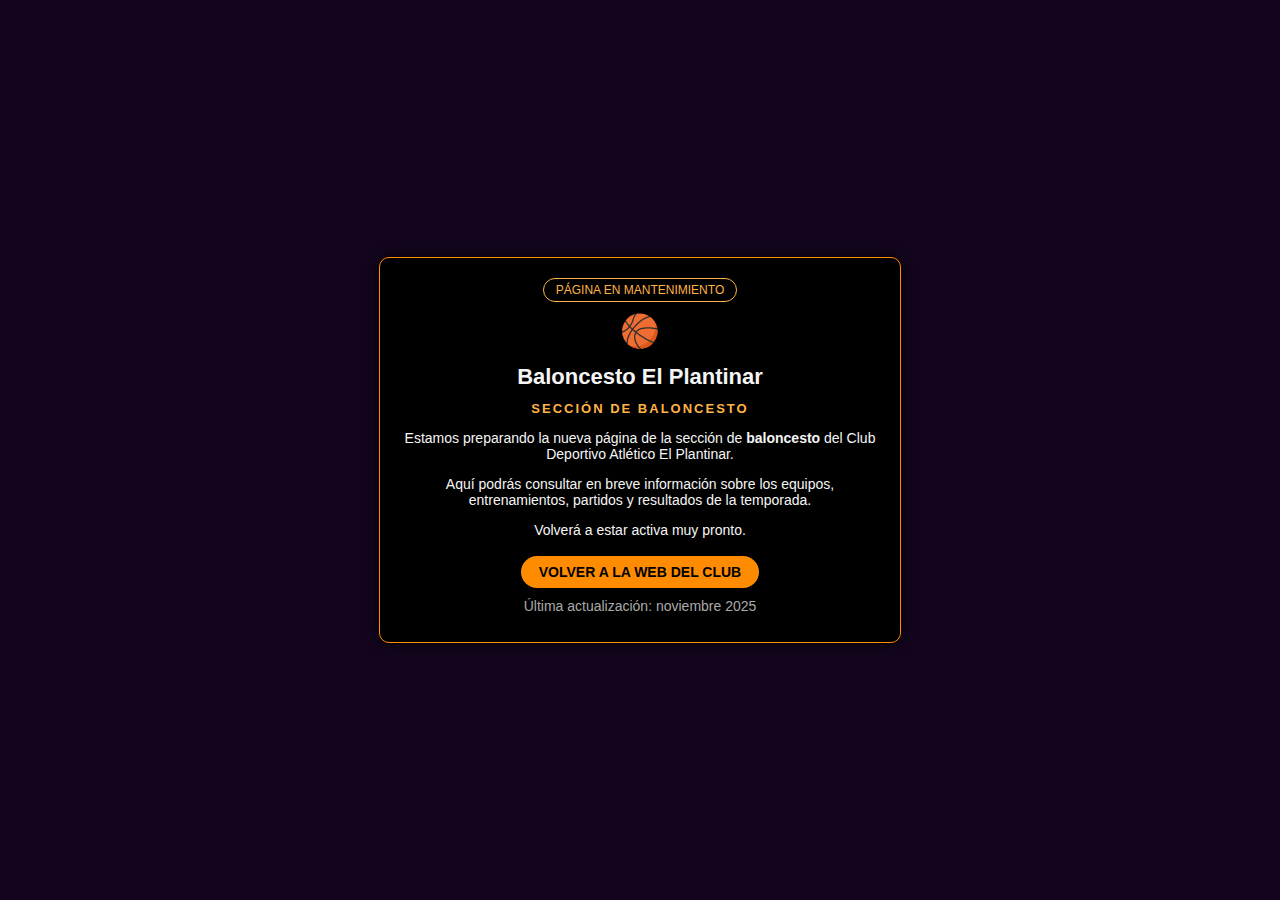
<file: deportes/baloncesto.html>
<!doctype html>
<html lang="es">
<head>
  <meta charset="utf-8">
  <title>Baloncesto El Plantinar - Página en mantenimiento</title>
  <meta name="viewport" content="width=device-width, initial-scale=1">

  <style>
    body {
      min-height: 100vh; /* ajustado al 100% pantalla */
      margin: 0;
      background-color: #12051d; 
      font-family: Arial, sans-serif;
      display: flex;
      align-items: center;
      justify-content: center;
    }

    .caja-mantenimiento-baloncesto {
      background-color: #000000;
      border: 1px solid #ff8c00;
      border-radius: 10px;
      padding: 20px;
      max-width: 480px;
      width: 90%;
      text-align: center;
      box-shadow: 0 0 15px rgba(0, 0, 0, 0.8);
    }
    
    h1 {
      color: #f5f5f5;
    }

    p{
      color: #f5f5f5
    }

    .estado-baloncesto {
      display: inline-block;
      font-size: 12px;
      padding: 4px 12px;
      border-radius: 20px;
      border: 1px solid #ffb347;
      color: #ffb347;
      margin-bottom: 10px;
      text-transform: uppercase;
    }

    .emoji-deporte {
      font-size: 32px;
      margin-bottom: 5px;
    }

    .caja-mantenimiento-baloncesto h1 {
      font-size: 22px;
      margin-bottom: 5px;
    }

    .caja-mantenimiento-baloncesto h2 {
      font-size: 13px;
      text-transform: uppercase;
      letter-spacing: 2px;
      color: #ffb347;
      margin-bottom: 12px;
    }

    .caja-mantenimiento-baloncesto p {
      font-size: 14px;
      margin-bottom: 8px;
    }

    .small-text {
      font-size: 11px;
      color: #aaaaaa;
      margin-top: 10px;
    }

    .btn-volver-baloncesto {
      display: inline-block;
      margin-top: 10px;
      background-color: #ff8c00;
      color: #000000;
      border: none;
      padding: 8px 18px;
      font-size: 14px;
      border-radius: 20px;
      text-transform: uppercase;
      font-weight: 600;
      text-decoration: none;
      cursor: pointer;
    }

    .btn-volver-baloncesto:hover {
      background-color: #ffb347;
      color: #000000;
    }
  </style>
</head>
<body>

  <main class="caja-mantenimiento-baloncesto">
    <div class="estado-baloncesto">Página en mantenimiento</div>

    <div class="emoji-deporte">
      🏀
    </div>

    <h1>Baloncesto El Plantinar</h1>
    <h2>Sección de baloncesto</h2>

    <p>
      Estamos preparando la nueva página de la sección de <strong>baloncesto</strong>
      del Club Deportivo Atlético El Plantinar.
    </p>
    <p>
      Aquí podrás consultar en breve información sobre los equipos, entrenamientos,
      partidos y resultados de la temporada.
    </p>
    <p>
      Volverá a estar activa muy pronto.
    </p>

    <a href="../index.html" class="btn-volver-baloncesto">
      Volver a la web del club
    </a>

    <p class="small-text">
      Última actualización: noviembre 2025
    </p>
  </main>
</body>
</html>
</file>
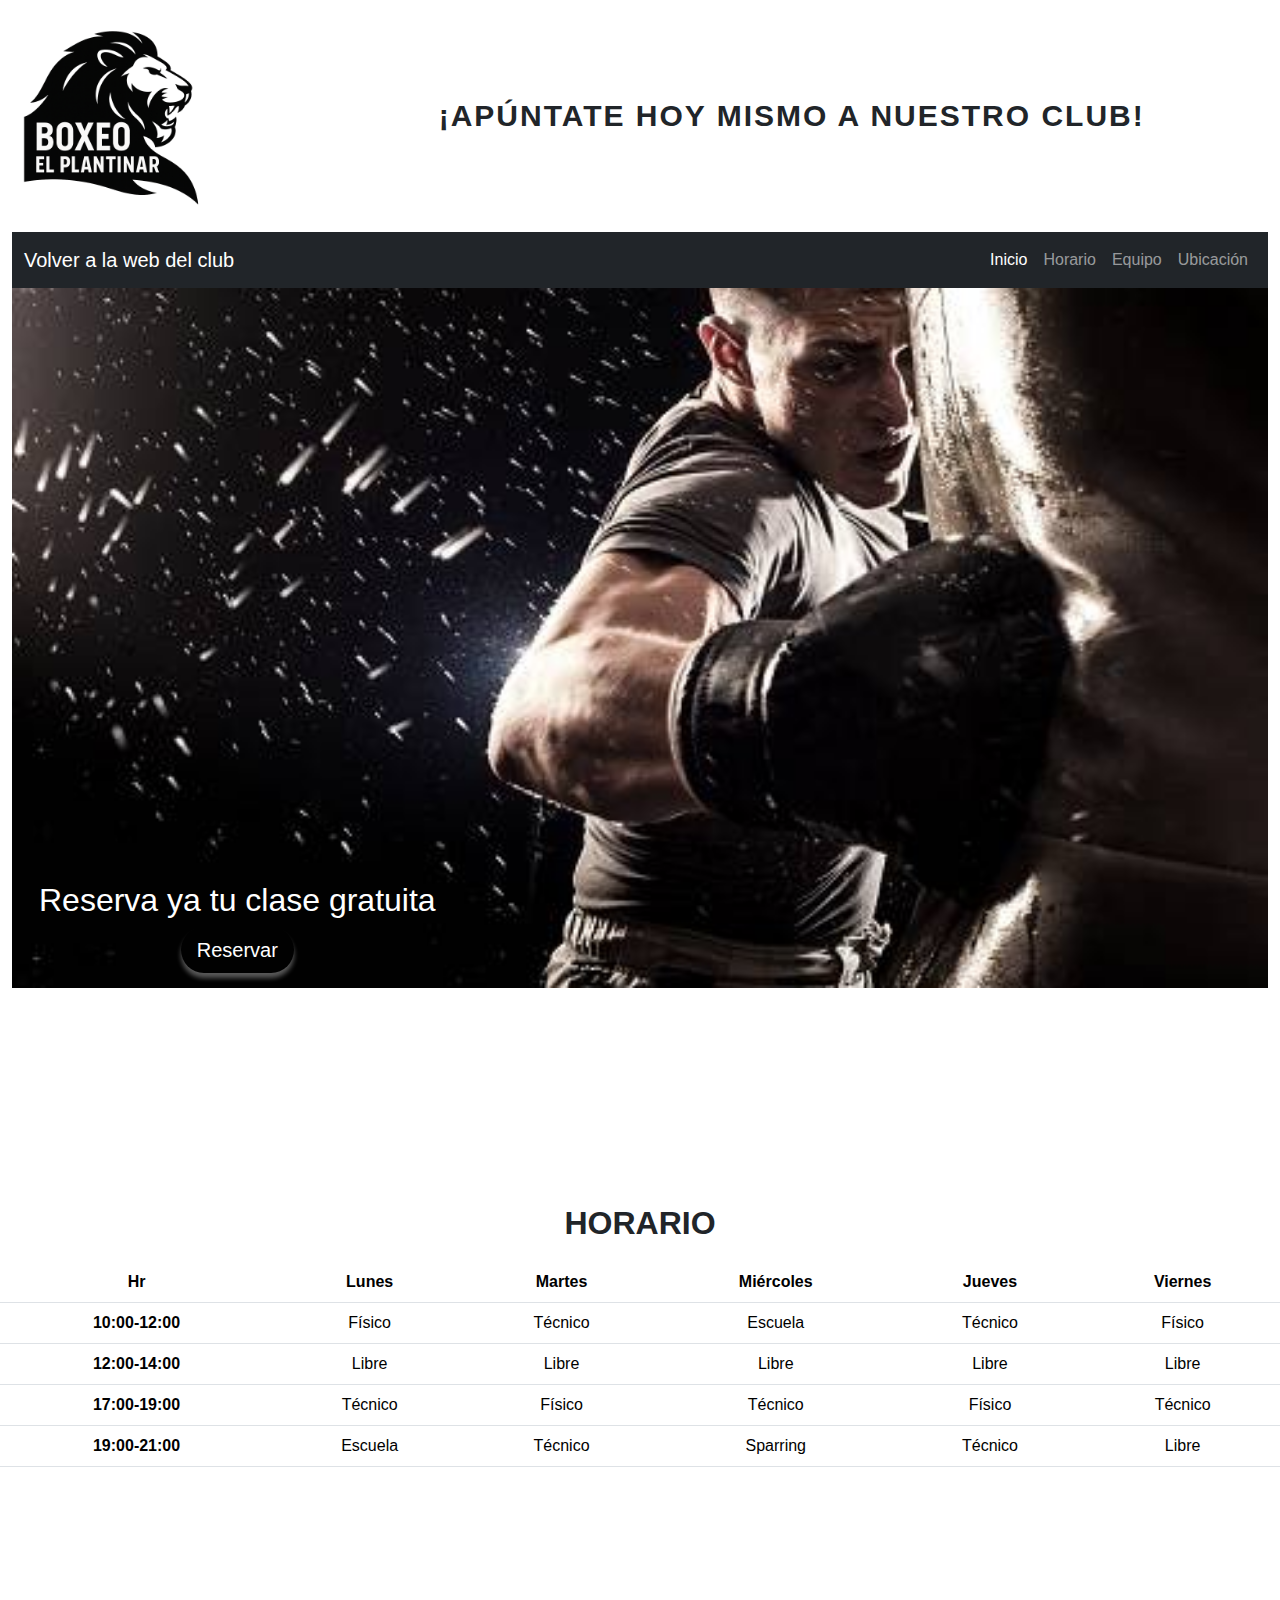
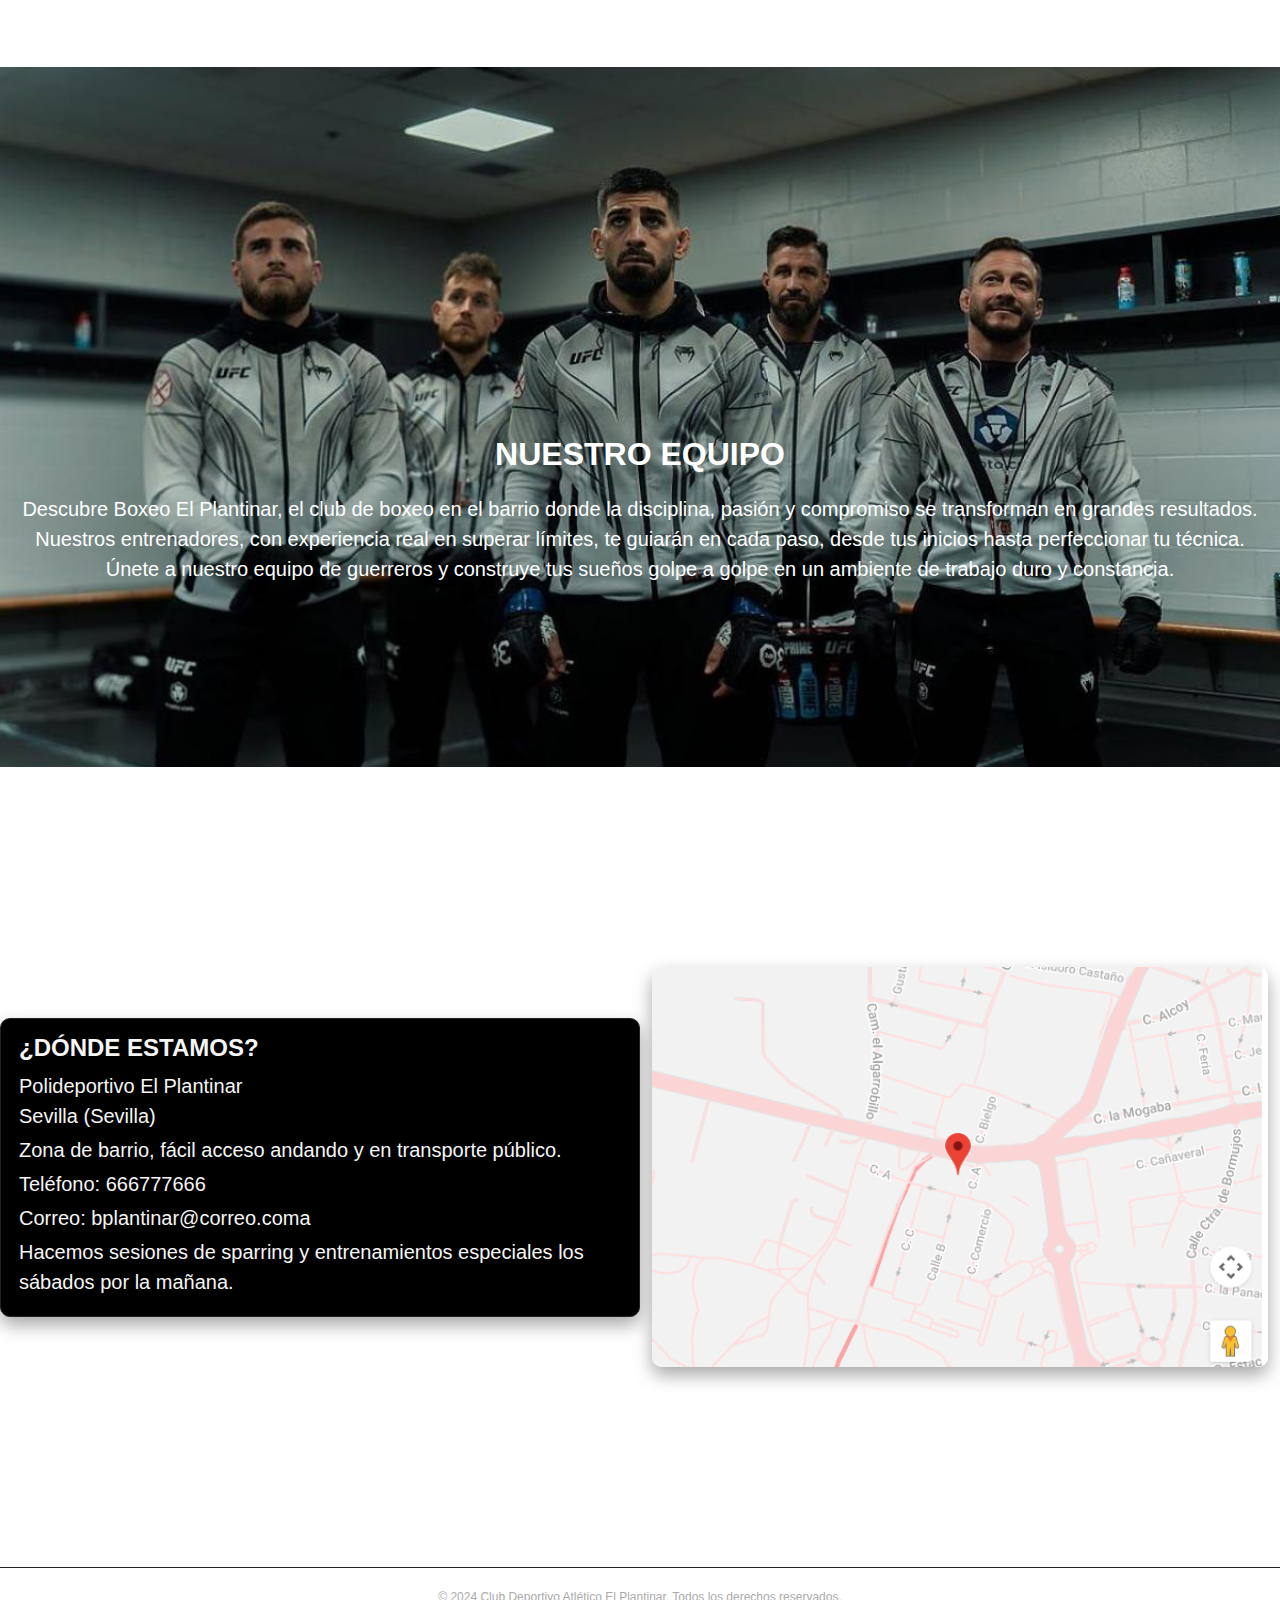
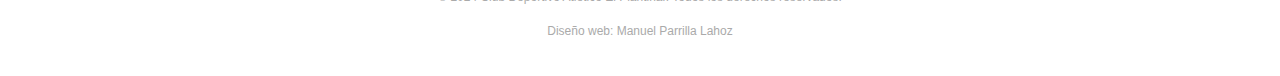
<file: deportes/boxeo.html>
<!DOCTYPE html>
<html lang="es">
  <head>
    <meta charset="utf-8" />
    <title>Boxeo El Plantinar - Página del Club</title>
    <meta name="viewport" content="width=device-width, initial-scale=1" />

    <link
      href="https://cdn.jsdelivr.net/npm/bootstrap@5.3.3/dist/css/bootstrap.min.css"
      rel="stylesheet"
    />
    <style>
      body {
        background: white;
        font-family: "Bebas Neue", sans-serif;
      }
      .logo {
        width: 200px;
        height: auto;
      }
      .titulo-header {
        font-size: 30px;
        text-transform: uppercase;
        letter-spacing: 2px;
        font-weight: 600;
      }
      .navbar-brand:hover {
        transform: translateY(-1px);

      }

      .fondo-inicio {
        background-image: url("../img/fondo-inicio-boxeo.jpg");
        background-size: cover;
        background-position: center;
        background-repeat: no-repeat;
        min-height: 700px;
        display: flex;
        align-items: center;
        justify-content: center;
        text-align: center;
        position: relative;
        color: white;
      }
      .equipo {
        margin-top: 200px;
        margin-bottom: 200px;
        background-image: url("../img/equipo.jpg");
        background-size: cover;
        background-position: center;
        background-repeat: no-repeat;
        min-height: 700px;
        display: flex;
        align-items: center;
        justify-content: center;
        text-align: center;
        position: relative;
        color: white;
      }
      .equipo h2 {
        font-weight: 600;
        text-transform: uppercase;
        margin-top: 200px;
        margin-bottom: 20px;
      }
      .equipo p {
        font-size: 20px;
        font-weight: 300;
      }

      .texto-inicio {
        margin-top: auto;
        margin-right: auto;
        padding: 15px;
      }
      .btn {
        background: transparent;
        border-radius: 999px;
        border: none;
        box-shadow: 0 5px 5px rgba(255, 255, 255, 0.35);
      }

      .btn:hover {
        background:darkslategray;
      }

      .tabla-horario h2 {
        text-align: center;
        font-weight: 600;
        text-transform: uppercase;
        margin-top: 200px;
        margin-bottom: 20px;
      }
      .caja-ubicacion {
        background-color: #000;
        color: #f5f5f5;
        border: 1px solid #222;
        border-radius: 10px;
        padding: 15px 18px;
        box-shadow: 0 8px 18px rgba(0, 0, 0, 0.35);
      }

      .caja-ubicacion h2,
      .caja-ubicacion h3 {
        font-size: 24px;
        font-weight: 600;
        margin-bottom: 8px;
        text-transform: uppercase;
      }

      .caja-ubicacion p {
        font-size: 20px;
        margin-bottom: 4px;
      }

      .ubicacion-img {
        width: 100%;
        height: 400px;
        object-fit: cover;
        border-radius: 10px;
        box-shadow: 0 8px 18px rgba(0, 0, 0, 0.35);
      }

      .table {
        text-align: center;
      }
      .footer {
        padding: 20px;
        border-top: 1px solid #222222;
        font-size: 12px;
        color: #aaaaaa;
        text-align: center;
        margin-top: 200px;
      }
    </style>
  </head>

  <body>
    <header class="container-fluid py-3">
      <!-- py-3 es padding vertical nivel 3 -->
      <div class="row align-items-center">
        <div class="col-4">
          <img
            class="logo img-fluid"
            src="/img/boxeo-plantinar.png"
            alt="Logo club"
          />
        </div>

        <div class="col d-flex align-items-center">
          <h1 class="titulo-header mb-0">
            <!-- mb es margin bottom (me hago estas anotaciones con lo que voy aprendiendo y desconocia)-->
            ¡Apúntate hoy mismo a nuestro club!
          </h1>
        </div>
      </div>

      <div class="row mt-3">
        <!-- mt-3 = margen arriba para separar del logo -->
        <div class="col">
          <nav class="navbar navbar-expand navbar-dark bg-dark">
            <div class="container-fluid">
              <a class="navbar-brand" href="../index.html"
                >Volver a la web del club</a
              >
              <div class="collapse navbar-collapse" id="menuPrincipal">
                <ul class="navbar-nav ms-auto">
                  <!-- ms margin left, auto empuja para la derecha -->
                  <li class="nav-item">
                    <a class="nav-link active" href="#inicio">Inicio</a>
                  </li>
                  <li class="nav-item">
                    <a class="nav-link" href="#horario">Horario</a>
                  </li>
                  <li class="nav-item">
                    <a class="nav-link" href="#equipo">Equipo</a>
                  </li>
                  <li class="nav-item">
                    <a class="nav-link" href="#ubicacion">Ubicación</a>
                  </li>
                </ul>
              </div>
            </div>
          </nav>
        </div>
      </div>
      <section class="container-fluid fondo-inicio">
        <div class="texto-inicio">
          <h2 id="inicio">Reserva ya tu clase gratuita</h2>
          <button
            type="button"
            class="btn btn-primary btn-lg"
            onclick="avisarReserva()"
          >
            Reservar
          </button>
        </div>
      </section>
    </header>
    <main>
      <section class="tabla-horario">
        <table class="table table-hover">
          <h2 id="horario">Horario</h2>
          <thead>
            <tr>
              <th scope="col">Hr</th>
              <th scope="col">Lunes</th>
              <th scope="col">Martes</th>
              <th scope="col">Miércoles</th>
              <th scope="col">Jueves</th>
              <th scope="col">Viernes</th>
            </tr>
          </thead>
          <tbody>
            <tr>
              <th scope="row">10:00-12:00</th>
              <td>Físico</td>
              <td>Técnico</td>
              <td>Escuela</td>
              <td>Técnico</td>
              <td>Físico</td>
            </tr>
            <tr>
              <th scope="row">12:00-14:00</th>
              <td>Libre</td>
              <td>Libre</td>
              <td>Libre</td>
              <td>Libre</td>
              <td>Libre</td>
            </tr>
            <tr>
              <th scope="row">17:00-19:00</th>
              <td>Técnico</td>
              <td>Físico</td>
              <td>Técnico</td>
              <td>Físico</td>
              <td>Técnico</td>
            </tr>
            <tr>
              <th scope="row">19:00-21:00</th>
              <td>Escuela</td>
              <td>Técnico</td>
              <td>Sparring</td>
              <td>Técnico</td>
              <td>Libre</td>
            </tr>
          </tbody>
        </table>
      </section>
      <section class="container-fluid equipo">
        <article>
          <h2 id="equipo">Nuestro Equipo</h2>
          <p>
            Descubre Boxeo El Plantinar, el club de boxeo en el barrio donde la
            disciplina, pasión y compromiso se transforman en grandes
            resultados. Nuestros entrenadores, con experiencia real en superar
            límites, te guiarán en cada paso, desde tus inicios hasta
            perfeccionar tu técnica. Únete a nuestro equipo de guerreros y
            construye tus sueños golpe a golpe en un ambiente de trabajo duro y
            constancia.
          </p>
        </article>
      </section>
      <section id="ubicacion" class="container-fluid">
  <div class="row align-items-center">
    
    <div class="col-6 caja-ubicacion">
      <h2>¿Dónde estamos?</h2>
      <p>Polideportivo El Plantinar<br>Sevilla (Sevilla)</p>
      <p>
        Zona de barrio, fácil acceso andando y en transporte público.
      </p>
      <p>Teléfono: 666777666</p>
      <p>Correo: bplantinar@correo.coma</p>
      <p>Hacemos sesiones de sparring y entrenamientos especiales los sábados por la mañana.</p>
    </div>

    <div class="col-6 text-center">
      <img
        src="../img/ubicacion.png"
        alt="Ubicación del Club Boxeo El Plantinar"
        class="img-fluid ubicacion-img"
      >
    </div>

  </div>
</section>

    </main>
    <footer class="footer">
      <p>
        © 2024 Club Deportivo Atlético El Plantinar. Todos los derechos
        reservados.
      </p>
      <p>Diseño web: Manuel Parrilla Lahoz</p>
    </footer>
    <script>
      function avisarReserva() {
        alert(
          "En este momento no es posible reservar online. Pregunta en recepción del polideportivo o contáctanos por teléfono."
        );
      }
    </script>
    <script src="https://cdn.jsdelivr.net/npm/bootstrap@5.3.3/dist/js/bootstrap.bundle.min.js"></script>
  </body>
</html>
</file>
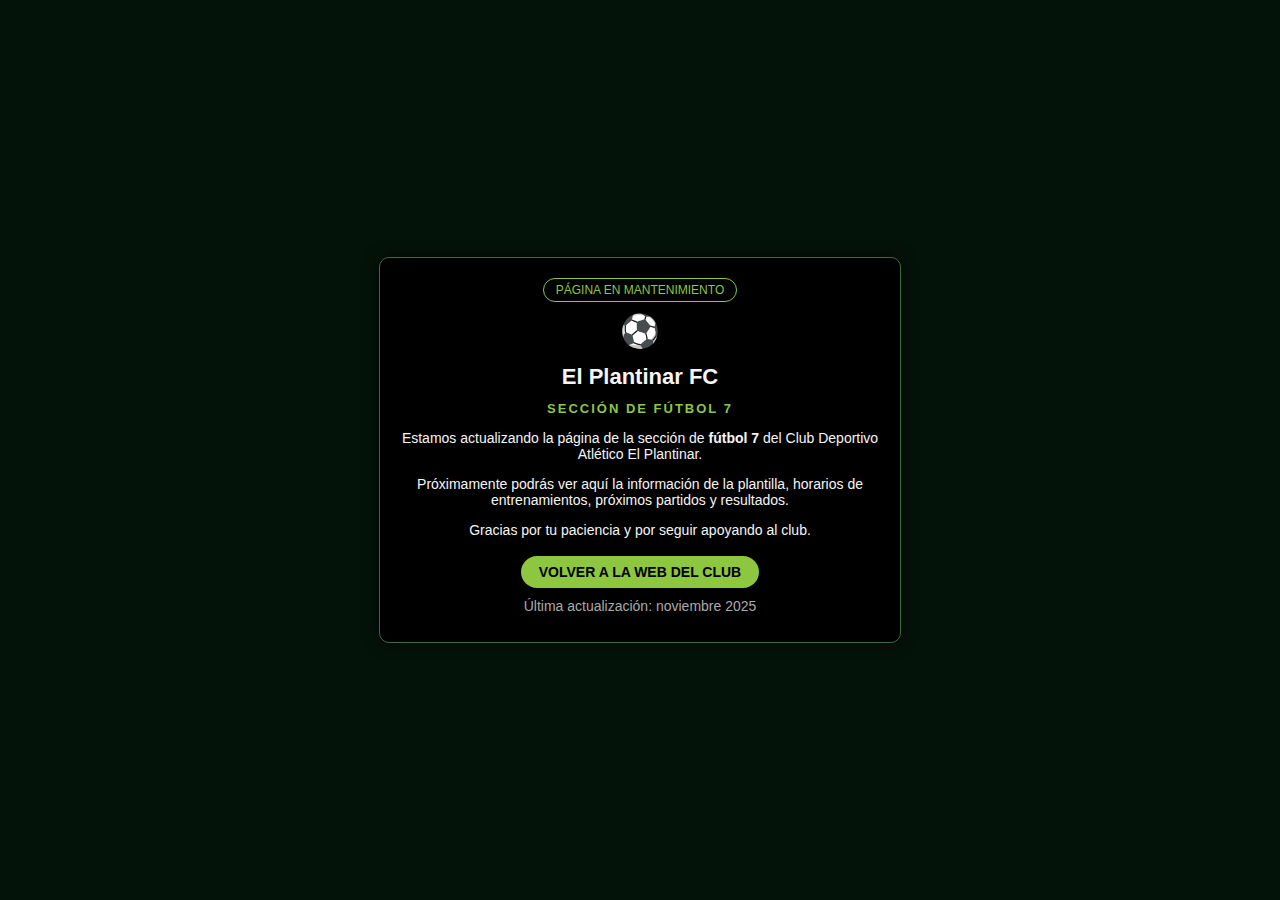
<file: deportes/futbol7.html>
<!doctype html>
<html lang="es">
<head>
  <meta charset="utf-8">
  <title>El Plantinar FC - Página en mantenimiento</title>
  <meta name="viewport" content="width=device-width, initial-scale=1">

  <style>
    body {
      min-height: 100vh; /* lo pongo para ajustar el body a la altura de la pantalla */
      margin: 0;
      background-color: #04130a; 
      color: #f5f5f5;
      font-family: Arial, sans-serif;
      display: flex;
      align-items: center;
      justify-content: center;
    }

    .caja-mantenimiento-futbol {
      background-color: #000000;
      border: 1px solid #3b6e3e;
      border-radius: 10px;
      padding: 20px;
      max-width: 480px;
      width: 90%;
      text-align: center;
      box-shadow: 0 0 15px rgba(0, 0, 0, 0.8);
    }

    .estado-futbol {
      display: inline-block;
      font-size: 12px;
      padding: 4px 12px;
      border-radius: 20px;
      border: 1px solid #8dc63f;
      color: #8dc63f;
      margin-bottom: 10px;
      text-transform: uppercase;
    }

    .emoji-deporte {
      font-size: 32px;
      margin-bottom: 5px;
    }

    .caja-mantenimiento-futbol h1 {
      font-size: 22px;
      margin-bottom: 5px;
    }

    .caja-mantenimiento-futbol h2 {
      font-size: 13px;
      text-transform: uppercase;
      letter-spacing: 2px;
      color: #8dc63f;
      margin-bottom: 12px;
    }

    .caja-mantenimiento-futbol p {
      font-size: 14px;
      margin-bottom: 8px;
    }

    .small-text {
      font-size: 11px;
      color: #aaaaaa;
      margin-top: 10px;
    }

    .btn-volver {
      display: inline-block;
      margin-top: 10px;
      background-color: #8dc63f;
      color: #000000;
      border: none;
      padding: 8px 18px;
      font-size: 14px;
      border-radius: 20px;
      text-transform: uppercase;
      font-weight: 600;
      text-decoration: none;
      cursor: pointer;
    }

    .btn-volver:hover {
      background-color: #a5e05a;
      color: #000000;
    }
  </style>
</head>
<body>

  <main class="caja-mantenimiento-futbol">
    <div class="estado-futbol">Página en mantenimiento</div>

    <div class="emoji-deporte">
      ⚽
    </div>

    <h1>El Plantinar FC</h1>
    <h2>Sección de fútbol 7</h2>

    <p>
      Estamos actualizando la página de la sección de <strong>fútbol 7</strong>
      del Club Deportivo Atlético El Plantinar.
    </p>
    <p>
      Próximamente podrás ver aquí la información de la plantilla, horarios de
      entrenamientos, próximos partidos y resultados.
    </p>
    <p>
      Gracias por tu paciencia y por seguir apoyando al club.
    </p>

    <a href="../index.html" class="btn-volver">
      Volver a la web del club
    </a>

    <p class="small-text">
      Última actualización: noviembre 2025
    </p>
  </main>
</body>
</html>
</file>
